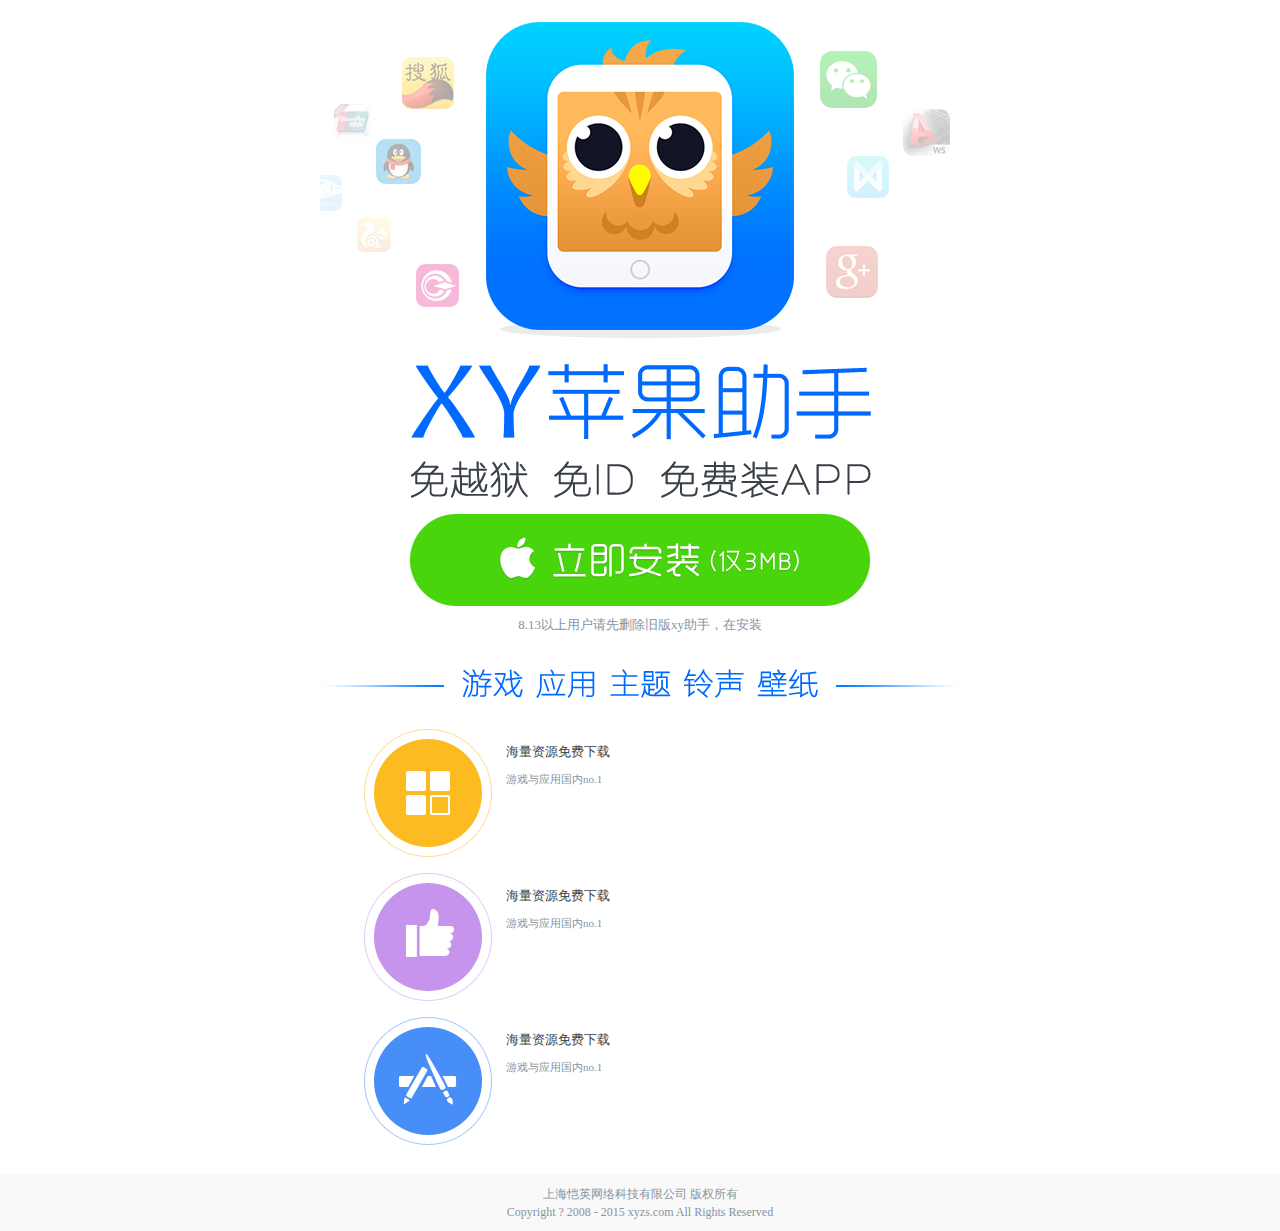
<file: mobile/index.html>
<!DOCTYPE html>
<html>
	<head>
		<meta charset="UTF-8">
		<meta  name="viewport" content="width=320,minium-scale=0.5,maximum-scale=2.0,user-scalable=no"/>
		<!-- 禁止读取缓存 -->
	<meta http-equiv="Cache-Control" content="no-cache">
	<meta http-equiv="pragma" content="no-cache">
	<meta http-equiv="expires" content="0">
	<!-- 网页中的电话，邮件，地址不会点击自动拨号或发送邮件 -->
	<meta name="format-detection" content="telephone=no, address=no,email=no">
	<!-- 是否删除默认的苹果工具栏和菜单栏 -->
	<meta name="apple-mobile-web-app-capable" content="yes">
	<!-- 控制手机状态栏显示样式 -->
	<meta name="apple-mobile-web-app-status-bar-style" content="black-translucent">
		<title>xy苹果助手</title>
		<style type="text/css">
			
	
		@import url("index-pc.css") only screen and (min-width:768px);
			@import url(" index.css") only screen and (max-width:768px);
			</style>
	</head>
	<body>
		<!--最外容器开始-->
		<div class="wrapper">
			<!--logo开始-->
			<div class="loge">
				<img src="images/logo.png"/>
			</div>
			<!--logo结束-->
			<!--安装按钮开始-->
			<a href="#" class="lijianzhuang">
				<img src="images/lijianzhuang.png"/>
			</a>
			<!--安装按钮结束-->
			<p class="tishi">
				8.13以上用户请先删除旧版xy助手，在安装
			</p>
			<img src="images/zhuti.png" class="zhuti"/>
			<ul class="list">
				<li>
					<img src="images/ziyuan.png"/>
					<div class="biaotitxt">
						<h1>海量资源免费下载</h1>
						<p>游戏与应用国内no.1</p>
					</div>
				</li>
		
				<li>
					<img src="images/bianjituandui.png"/>
					<div class="biaotitxt">
						<h1>海量资源免费下载</h1>
						<p>游戏与应用国内no.1</p>
					</div>
				</li>
		
			
				<li>
					<img src="images/tieheyonghu.png"/>
					<div class="biaotitxt">
						<h1>海量资源免费下载</h1>
						<p>游戏与应用国内no.1</p>
					</div>
				</li>
			</ul>
			<footer>
				<p>上海恺英网络科技有限公司  版权所有</p>
				<p>Copyright ? 2008 - 2015 xyzs.com All Rights Reserved</p>
			</footer>
		</div>
		
		<!--最外层容器结束-->
	</body>
</html>
</file>
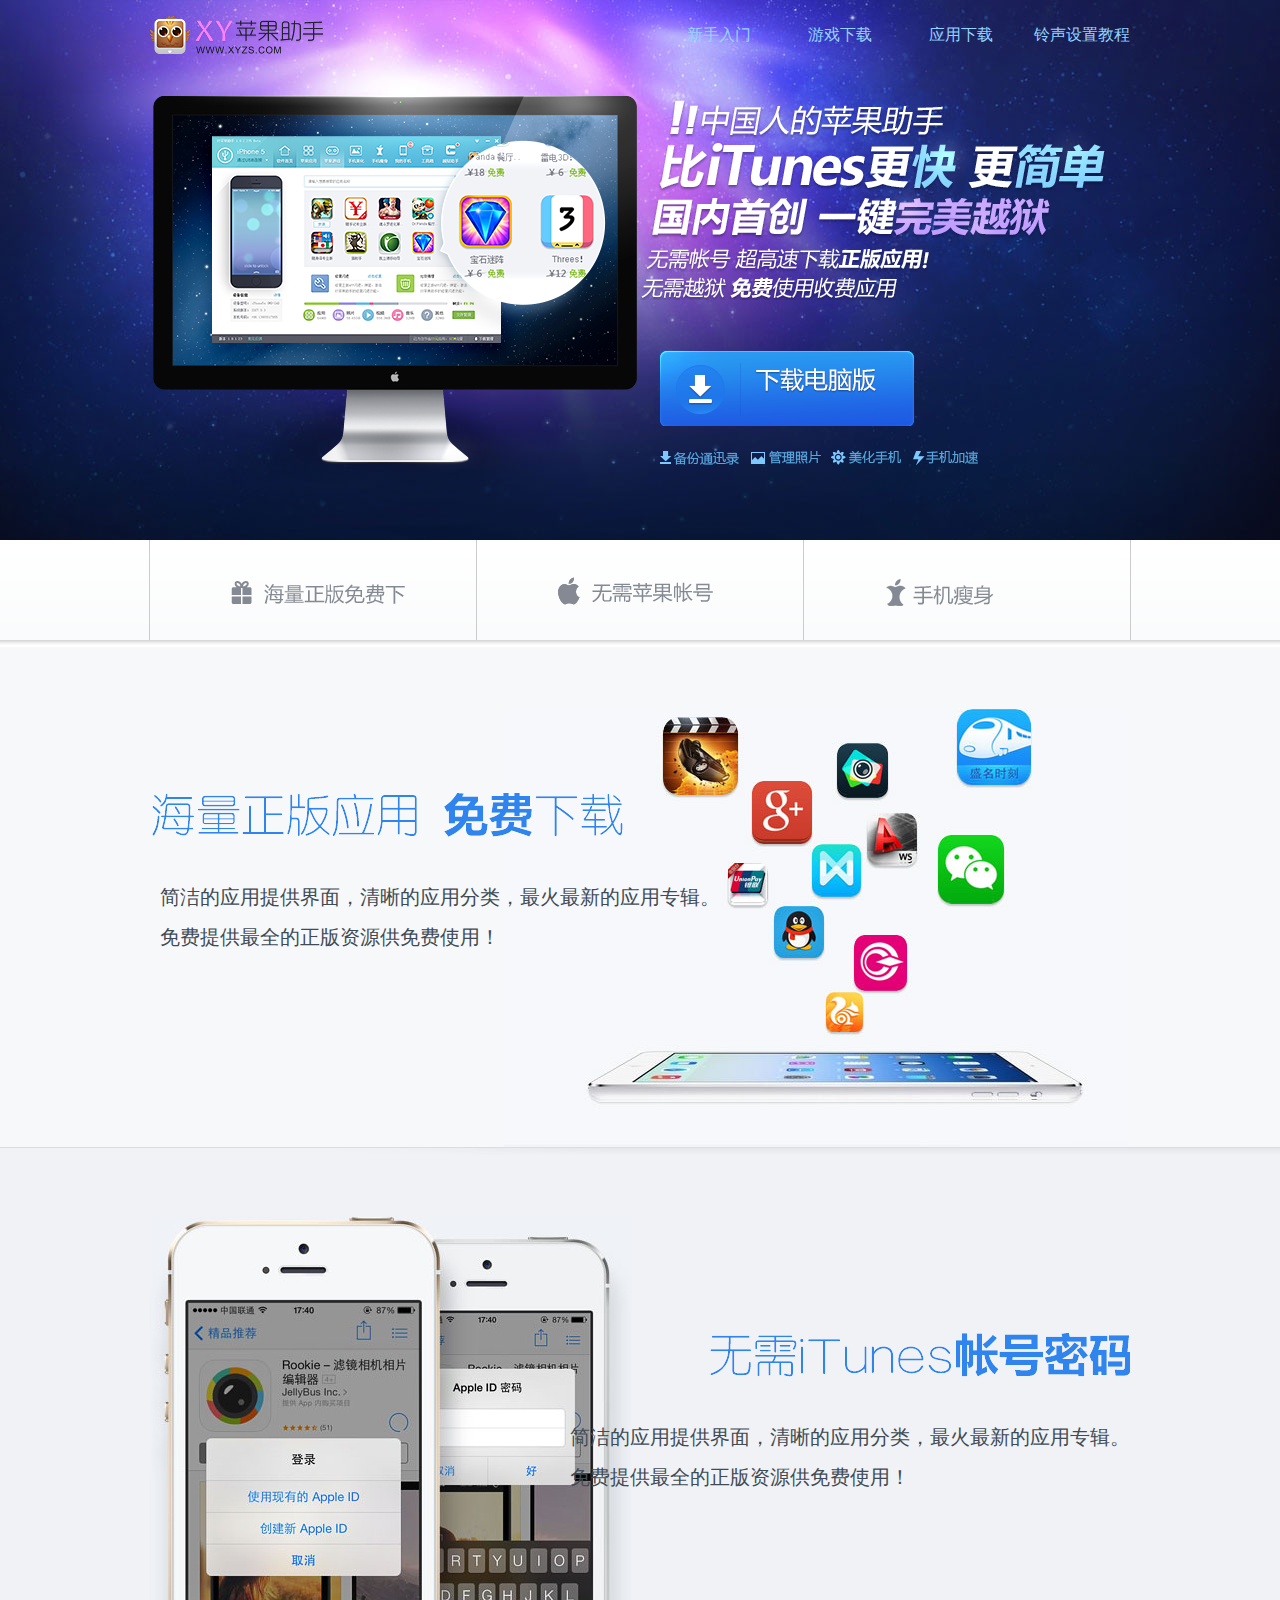
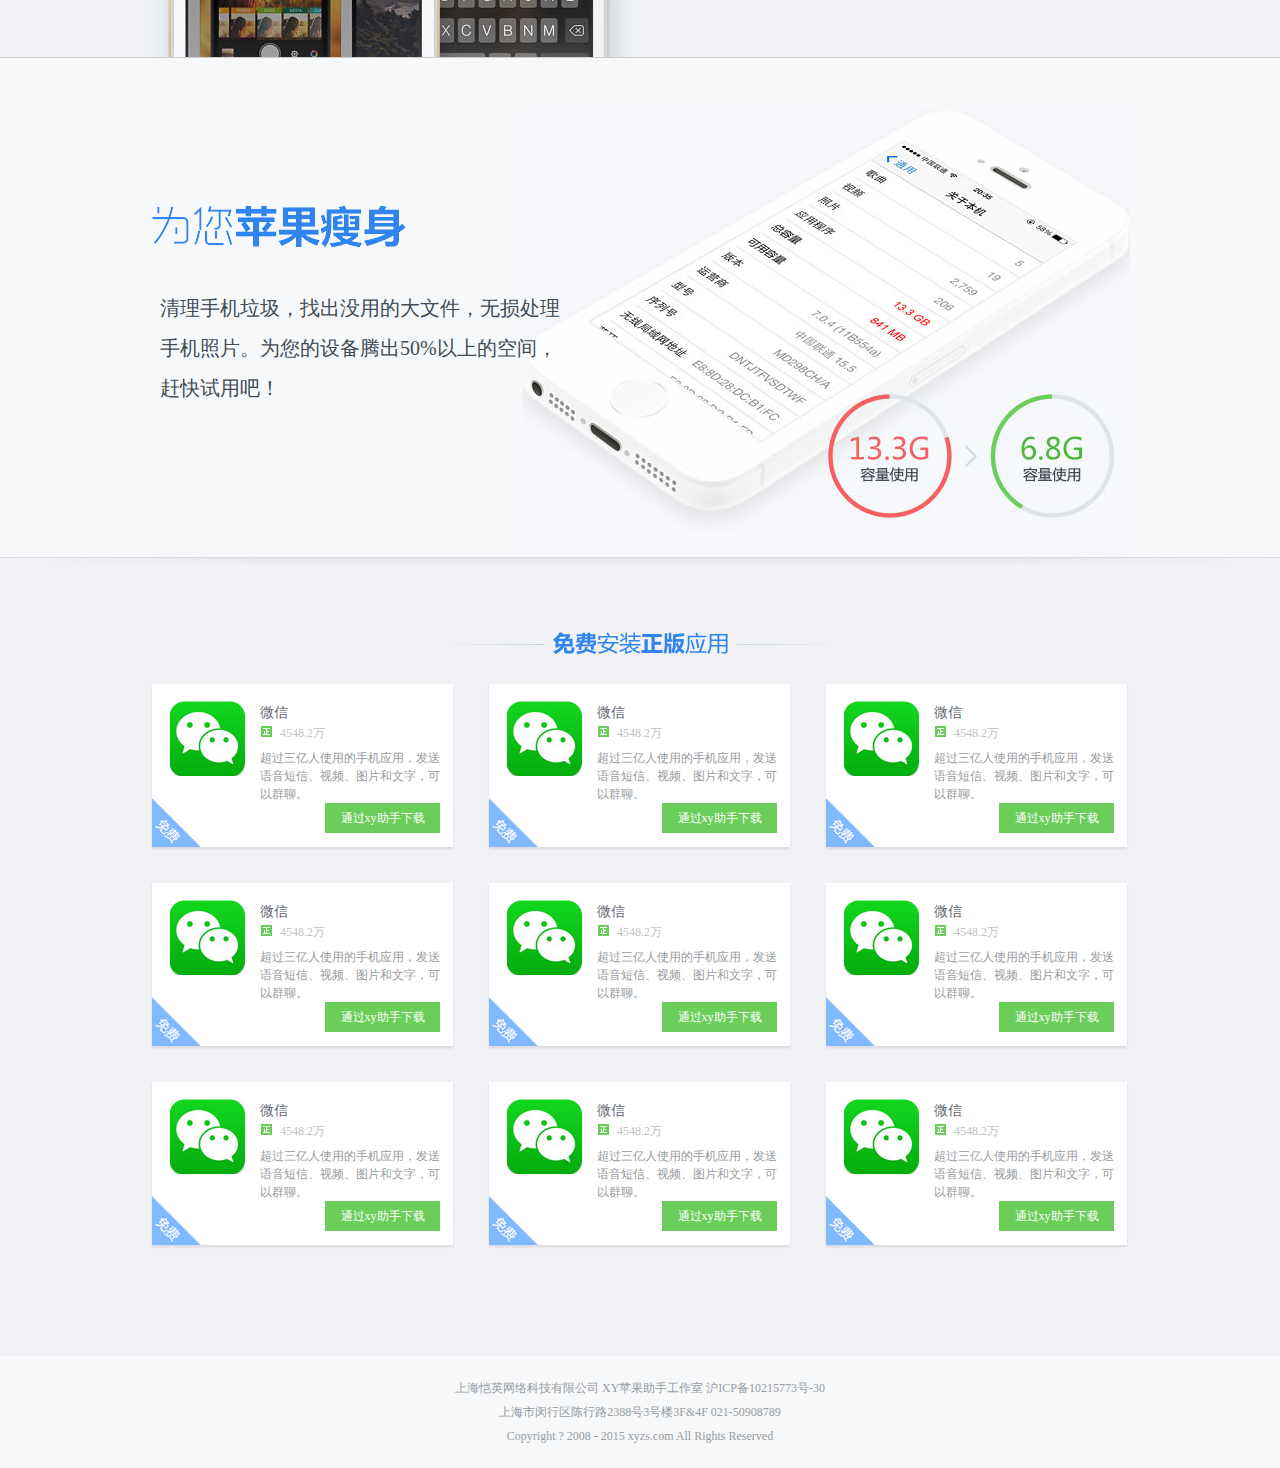
<file: pc/index.html>
<!DOCTYPE html>
<html>
	<head>
		<meta charset="UTF-8">
		<title>xy苹果助手官网</title>
		 <link rel="stylesheet" type="text/css" href="css/index.css" />
		 <link rel="stylesheet" type="text/css" href="js/wow/animate.css"/>
	</head>
	<body>
		<!--logo开始-->
		<div class="logo">
			<a href="http://www.xyzs.com" target="_blank">xy苹果助手</a>
			<p>
				<a href=""><span>铃声设置教程</span></a>
				<a href=""><span>应用下载</span></a>
				<a href=""><span>游戏下载</span></a>
				<a href=""><span>新手入门</span></a>
			</p>
		</div>
		<!--logo结束-->
		<!--主内容区-->
		<div class="wrapper">
			<!--banner开始-->
			<div class="banner">
				<div class="banner-center">
					<div class="back-img1 wow bounceIn">
						
					</div>
					<div class="back-img2 wow bounceInRight" >
						<div class="back-img2_1 wow bounceInDown">
							<!--中国人苹果助手-->
						</div>
						<a href="#">
							<!--下载电脑版-->
						</a>
						<span>
							<!--备份通讯 管理照片。。。。-->
						</span>
					</div>
				</div>
			</div>
			<!--banner结束-->
			<!--导航条开始-->
			<div class="nav-wrap">
				<ul class="nav">
					<li class="intro"><a href="#post-intro">海量正版下载</a></li>
					<li class="usage"><a href="#post-usage">无需苹果账号</a></li>
					<li class="choice"><a href="#choiceness">手机瘦身</a></li>
				</ul>
			</div>
			<!--导航条结束-->
			<!--海量正版免费下区域开始-->
			<div id="post-intro" class="post-intro ">
				<div class="download">
				<h1>海量正版免费应用 免费下载</h1>
				<p>
					简洁的应用提供界面，清晰的应用分类，最火最新的应用专辑。
					<br	/>
                                                  免费提供最全的正版资源供免费使用！

				</p>
				</div>
			</div>
			<!--海量正版免费下区域结束-->
			<!--无需苹果账号区域开始-->
			<div id="post-usage" class="post-usage">
				<div class="jianbian">
					<!--渐变分割条-->
				</div>
				<div class="non-pwd">
				<h1>无需苹果账号密码</h1>
				<p>
					简洁的应用提供界面，清晰的应用分类，最火最新的应用专辑。
					<br	/>
                                                  免费提供最全的正版资源供免费使用！

				</p>
				</div>
			</div>
			<!--无需苹果账号区域结束-->
			<!--手机瘦身-->
			<div id="choiceness" class="choiceness">
				<div class="border">
					
				</div>
				<div class="app_thin">
					<h1>为您的苹果瘦身</h1>
					<p>清理手机垃圾，找出没用的大文件，无损处理
						<br />
                                                        手机照片。为您的设备腾出50%以上的空间，
                       <br />
                                                       赶快试用吧！
</p>
				</div>
			</div>
				<!--手机瘦身-->
				<!--安装正版应用区域开始-->
				<div class="free-app">
					<h1>免费安装正版应用</h1>
					<div class="free-app1">
						<ul>
							<li>
								<div class="free_app_bg">
									<div class="free_app_icon">
										<img src="images/weixin_icon.jpg"/>
									</div>
									<div class="free_app_download">
										<h2>微信</h2>
										<div class="free_app_num">
											4548.2万
										</div>
										<p>
											超过三亿人使用的手机应用，发送语音短信、视频、图片和文字，可以群聊。
											

										</p>
										<a href="#" class="btn_load">通过xy助手下载</a>
									</div>
								</div>
							</li>
							<li>
								<div class="free_app_bg">
									<div class="free_app_icon">
										<img src="images/weixin_icon.jpg"/>
									</div>
									<div class="free_app_download">
										<h2>微信</h2>
										<div class="free_app_num">
											4548.2万
										</div>
										<p>
											超过三亿人使用的手机应用，发送语音短信、视频、图片和文字，可以群聊。
											

										</p>
										<a href="#" class="btn_load">通过xy助手下载</a>
									</div>
								</div>
							</li>
							<li>
								<div class="free_app_bg">
									<div class="free_app_icon">
										<img src="images/weixin_icon.jpg"/>
									</div>
									<div class="free_app_download">
										<h2>微信</h2>
										<div class="free_app_num">
											4548.2万
										</div>
										<p>
											超过三亿人使用的手机应用，发送语音短信、视频、图片和文字，可以群聊。
											

										</p>
										<a href="#" class="btn_load">通过xy助手下载</a>
									</div>
								</div>
							</li>
							<li>
								<div class="free_app_bg">
									<div class="free_app_icon">
										<img src="images/weixin_icon.jpg"/>
									</div>
									<div class="free_app_download">
										<h2>微信</h2>
										<div class="free_app_num">
											4548.2万
										</div>
										<p>
											超过三亿人使用的手机应用，发送语音短信、视频、图片和文字，可以群聊。
											

										</p>
										<a href="#" class="btn_load">通过xy助手下载</a>
									</div>
								</div>
							</li>
							<li>
								<div class="free_app_bg">
									<div class="free_app_icon">
										<img src="images/weixin_icon.jpg"/>
									</div>
									<div class="free_app_download">
										<h2>微信</h2>
										<div class="free_app_num">
											4548.2万
										</div>
										<p>
											超过三亿人使用的手机应用，发送语音短信、视频、图片和文字，可以群聊。
											

										</p>
										<a href="#" class="btn_load">通过xy助手下载</a>
									</div>
								</div>
							</li>
							<li>
								<div class="free_app_bg">
									<div class="free_app_icon">
										<img src="images/weixin_icon.jpg"/>
									</div>
									<div class="free_app_download">
										<h2>微信</h2>
										<div class="free_app_num">
											4548.2万
										</div>
										<p>
											超过三亿人使用的手机应用，发送语音短信、视频、图片和文字，可以群聊。
											

										</p>
										<a href="#" class="btn_load">通过xy助手下载</a>
									</div>
								</div>
							</li>
							<li>
								<div class="free_app_bg">
									<div class="free_app_icon">
										<img src="images/weixin_icon.jpg"/>
									</div>
									<div class="free_app_download">
										<h2>微信</h2>
										<div class="free_app_num">
											4548.2万
										</div>
										<p>
											超过三亿人使用的手机应用，发送语音短信、视频、图片和文字，可以群聊。
											

										</p>
										<a href="#" class="btn_load">通过xy助手下载</a>
									</div>
								</div>
							</li>
							<li>
								<div class="free_app_bg">
									<div class="free_app_icon">
										<img src="images/weixin_icon.jpg"/>
									</div>
									<div class="free_app_download">
										<h2>微信</h2>
										<div class="free_app_num">
											4548.2万
										</div>
										<p>
											超过三亿人使用的手机应用，发送语音短信、视频、图片和文字，可以群聊。
											

										</p>
										<a href="#" class="btn_load">通过xy助手下载</a>
									</div>
								</div>
							</li>
							<li>
								<div class="free_app_bg">
									<div class="free_app_icon">
										<img src="images/weixin_icon.jpg"/>
									</div>
									<div class="free_app_download">
										<h2>微信</h2>
										<div class="free_app_num">
											4548.2万
										</div>
										<p>
											超过三亿人使用的手机应用，发送语音短信、视频、图片和文字，可以群聊。
											

										</p>
										<a href="#" class="btn_load">通过xy助手下载</a>
									</div>
								</div>
							</li>
						</ul>
					</div>
				</div>
				<!--安装正版应用区域结束-->
				<!--网页底部-->
				<div class="footer">
					<p>
						上海恺英网络科技有限公司 XY苹果助手工作室 沪ICP备10215773号-30
					</p>
					<p>
					上海市闵行区陈行路2388号3号楼3F&4F 021-50908789
					</p>
					<p>
						Copyright ? 2008 - 2015 xyzs.com All Rights Reserved
					</p>
				</div>
		</div>
		<!--网页底部结束-->
					<!--主内容结束-->
					<!--返回底部按键-->
					<div id="topcontrol">
						<img src="images/top.gif"/>
					</div>
					<script src="js/jquery.js"></script>
					<script type="text/javascript" src="js/index.js">
						</script>
						<script src="js/wow/wow.js"></script>
					<script>
						if (!(/msie [6|7|8|9]/i.test(navigator.userAgent))){
	                    var w = new WOW()
	                        w.init();
};

					</script>
	</body>
</html>
</file>
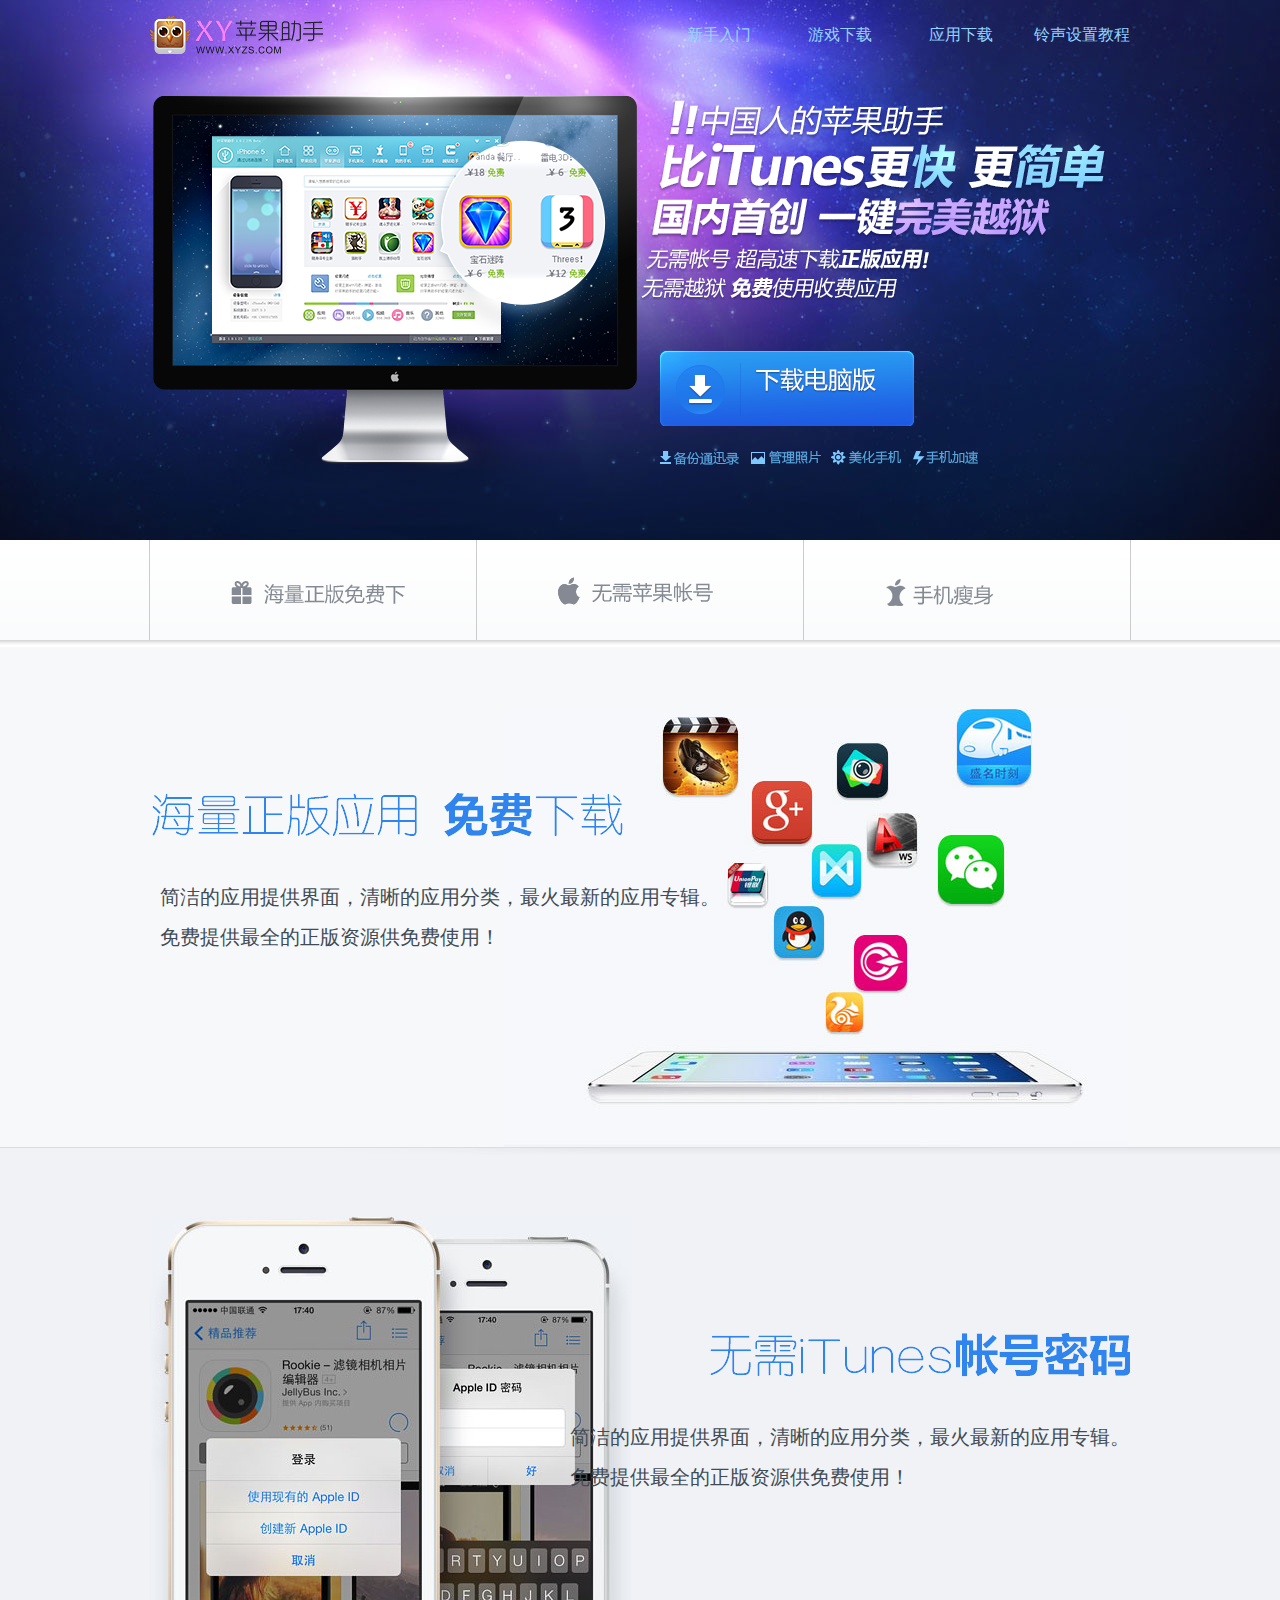
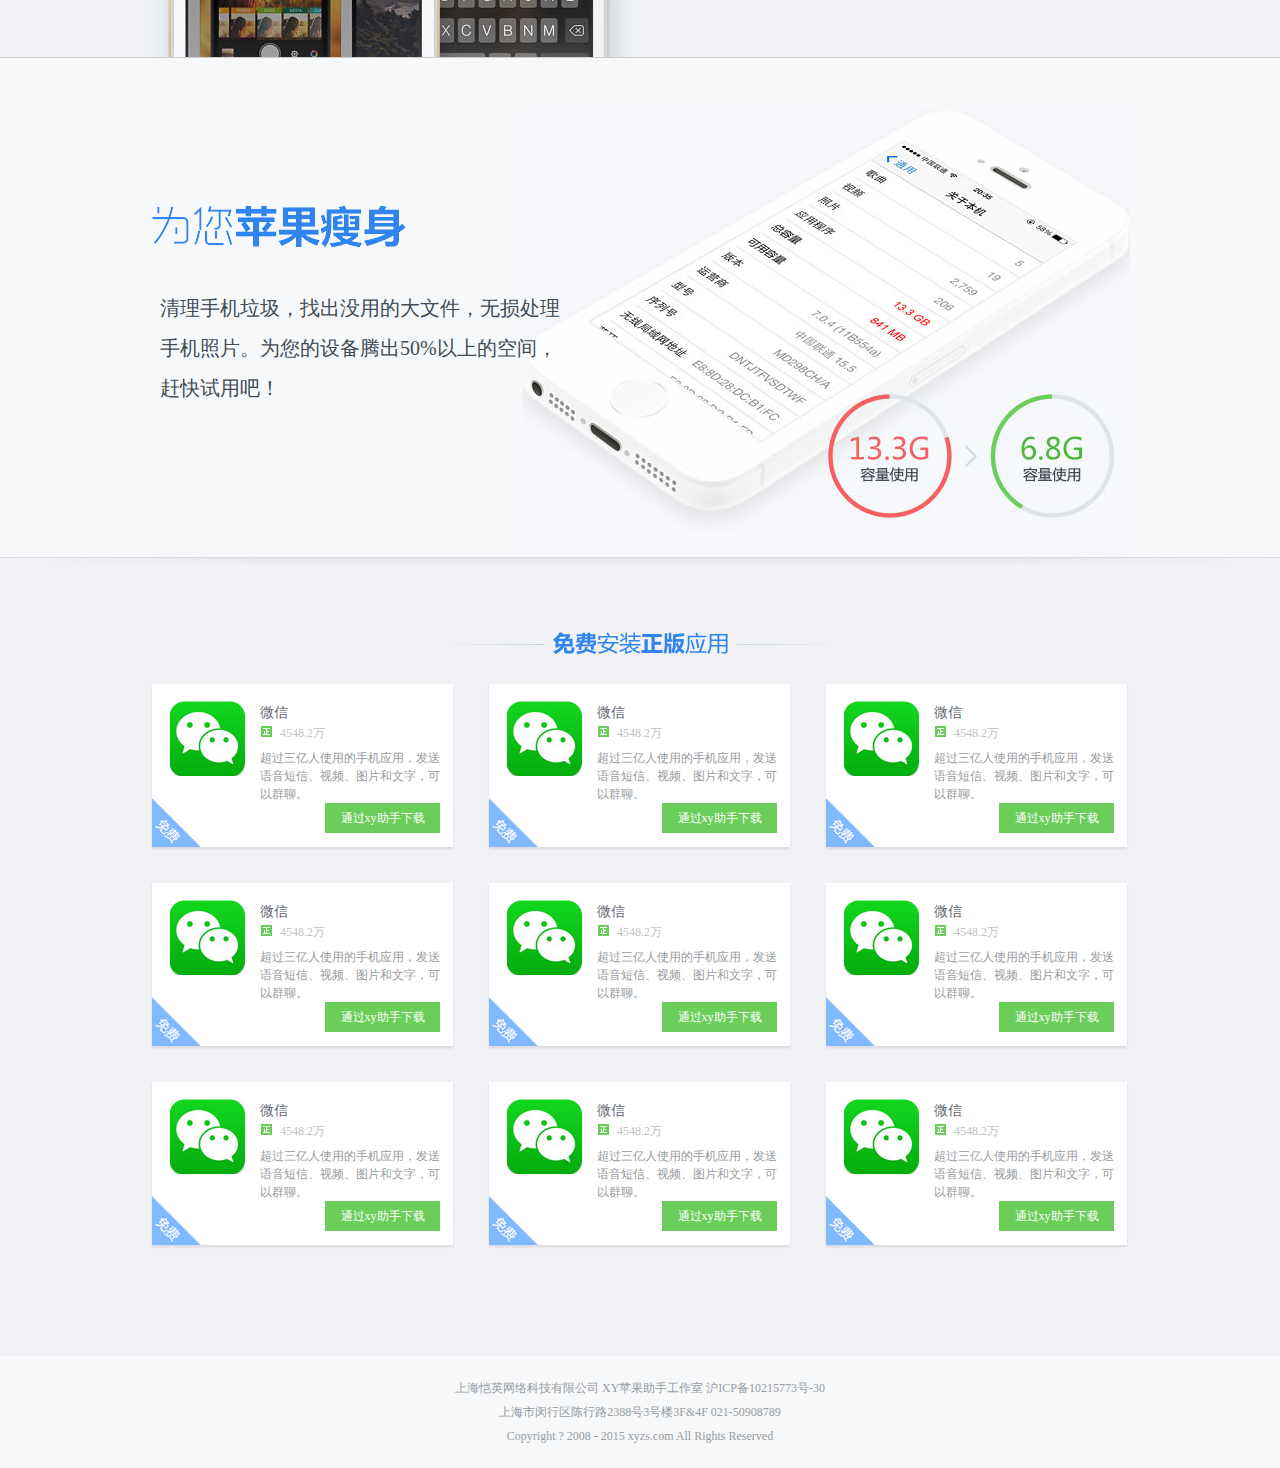
<file: main.html>
<!DOCTYPE html>
<html>
	<head>
		<meta charset="UTF-8">
		<title></title>
	</head>
	<body>
		<script>
			//判断当前浏览器是移动端，pad，pc端,跳转到移动版或pc版
			var  agent = navigator.userAgent.toLowerCase();//获得客户端的消息
			
			if(
				agent.indexOf('iphone')!=-1||agent.indexOf('android')!=-1){
					location.href='mobile/index.html';
				}else{
					location.href='pc/index.html';
				}
				
			
		</script>
	</body>
</html>
</file>
<file: pc/css/index.css>
@charset "utf-8";
*{
	margin: 0;
	padding: 0;
}
body{
	font-family: "微软雅黑";
	
}
ul,li{
	list-style: none;
}
a{
	text-decoration: none;
}
/*logo区域*/
.logo {
	width: 980px;
	height: 40px;
	padding-top:15px;
	margin: 0 auto;
	position: relative;
	z-index: 1;
	
}
/*logo图片*/
.logo > a {
	width: 174px;
	height: 40px;
	display: block;
	background: url(../images/logo.png) no-repeat;
	float: left;
	text-indent: -9999px;
}
.logo p {
	float: right;
	height: 40px;
}
.logo p a{
	width: 96px;
	height: 40px;
	line-height: 40px;
	text-align: center;
	float: right;
	color: #95d3ff;
	margin-left:25px;
}
.logo p a:hover{
background: url(../images/downloadHeader.png) no-repeat;
}
/*主内容区*/
.wrapper{
	width: 100%;
	min-height: 1000px;
	position: absolute;
	margin-top:-55px ;
}
/*banner*/
.banner{
	height: 540px;
	background: url(../images/top_bg.jpg) no-repeat center;
}
.banner-center{
	width: 980px;
	height: 540px;
	margin: 0 auto;
	overflow: hidden;
	
}
.banner .banner-center .back-img1{
	width: 490px;
	height: 540px;
	float: left;
	background: url(../images/bg_top_cinema_0.png) no-repeat center;
}
.banner .banner-center .back-img2{
	width: 490px;
	height: 540px;
	float: left;
	position: relative;
	top: 100px;
	
}
.banner .back-img2_1{
	width: 480px;
	height: 200px;
	background: url(../images/img.png) no-repeat;
}
.banner .back-img2 a{
	display: block;
	width: 255px;
    height: 76px;
    background: url(../images/img.png) no-repeat -14px -205px;
    margin-top: 50px;
    margin-left: 20px;
}
.banner .back-img2 span{
   display: block;
   width: 335px;
   height: 44px;
    background: url(../images/img.png) no-repeat -14px -287px;
    margin-left:20px ;
}
/*导航条区域*/
.nav-wrap{
	width: 100%;
	height: 107px;
	position: relative;
	top: 0;
	background: url(../images/nav_wrap_bg.png) repeat-x;
}
.nav-wrap .nav{
	width: 980px;
	height: 100px;
	margin: 0 auto;
	border-left: 1px  solid #CCCCCC;
	border-right: 1px solid #CCCCCC;
}
.nav-wrap .nav li{
	width: 326px;
	height: 100px;
	float: left;
	cursor: pointer;
}
.nav-wrap .nav li a{
	display: block;
	height: 100px;
	line-height: 100px;
	text-indent: -9999px;
}
/*海量正版免费下载*/
.intro{
	background: url(../images/nav_wrap_icon.png) no-repeat 80px -38px;
}
.intro:hover{
	background: url(../images/nav_wrap_icon.png) no-repeat 81px 40px;
}
.intro.active{
	background: url(../images/nav_wrap_icon.png) no-repeat 81px 40px;
}
/*无需苹果账号导航*/
.usage{
	background: url(../images/nav_wrap_icon.png) no-repeat 81px -194px;
border-left: 1px  solid #CCCCCC;
border-right:1px  solid #CCCCCC; 
}
.usage:hover{
	background: url(../images/nav_wrap_icon.png) no-repeat 81px -118px;

}
.usage.active{
	background: url(../images/nav_wrap_icon.png) no-repeat 81px -118px;

}
/*手机瘦身*/
.choice{
	background: url(../images/nav_wrap_icon.png) no-repeat 80px -353px;

}
.choice:hover{
	background: url(../images/nav_wrap_icon.png) no-repeat 81px -275px;

}
.choice.active{
	background: url(../images/nav_wrap_icon.png) no-repeat 81px -275px;

}
/*海量正版*/
.post-intro{
	height: 500px;
	background: #f6f8fa;
}
.post-intro .download{
	width: 980px;
	height: 355px;
	padding-top: 145px;
	margin: 0 auto;
	background: url(../images/free.jpg) no-repeat bottom right;
	
}
.post-intro .download h1{
	height: 45px;
	background: url(../images/img.png) no-repeat 1px -340px;
	text-indent: -999999px;
}
.post-intro .download p{
	line-height: 200%;
	font-size: 20px;
	color: #414b54;
	padding: 40px 0 0 10px;
}
/*无需苹果账号区域*/
.post-usage{
	height: 510px;
background: #f0f2f6;
}
.post-usage .jianbian{
	height: 10px;
	background: url(../images/jianbian_bg.jpg);
}
.post-usage .non-pwd{
	width: 980px;
	height: 325px;
	padding-top:175px ;
	margin: 0 auto;
	background: url(../images/none_pwd.jpg) no-repeat bottom left;
}
.post-usage .non-pwd h1{
	width: 440px;
	height: 45px;
	float: right;
	background: url(../images/img.png) no-repeat 20px -391px;
		text-indent: -999999px;
}
.post-usage .non-pwd p{
	line-height: 200%;
	font-size: 20px;
	color: #414b54;
	padding: 40px 0 0 10px;
	clear: both;
	float: right;
}
/*手机瘦身*/
.choiceness{
	height: 500px;
	background: #F6F8FA;
	
}
.choiceness .border{
	border-top: 1px solid #CCCCCC;
}
.choiceness .app_thin{
	width: 980px;
	height: 350px;
	padding-top:145px;
	background: url(../images/thin.jpg) no-repeat right bottom;
	margin: 0 auto ;
}
.choiceness .app_thin h1{
	height: 45px;
	background: url(../images/img.png) no-repeat 1px -438px;
		text-indent: -999999px;
}
.choiceness .app_thin p{
	line-height: 200%;
	font-size: 20px;
	color: #414b54;
	padding: 40px 0 0 10px;

}
/*免费安装正版应用*/
.free-app{
	padding: 75px 0;
	background: url(../images/jianbian_bg.jpg) no-repeat center top #f0f2f6;
}
.free-app h1{
	width: 440px;
	height: 22px;
	background: url(../images/img.png) no-repeat 1px -488px;
	margin: 0 auto;
	text-indent: -99999px;
}
.free-app .free-app1{
	width: 980px;
	padding-top:30px ;
	margin:0 auto ;
	overflow: hidden;
}
.free-app .free-app1 ul{
	width: 1012px;
	
}
.free-app .free-app1 ul li{
	width: 305px;
	height: 167px;
	margin-right:32px ;
	margin-bottom:32px ;
	float: left;
	background: url(../images/free_app_bg.png) no-repeat;
}

.free-app .free-app1 .free_app_bg{
	width: 275px;
	height: 150px;
	padding: 17px 15px 0px 15px;
}
.free-app .free-app1 .free_app_icon{
	width: 75px;
	height: 75px;
	float: left;
	padding: 0 5px;
	
}

.free-app .free-app1 .free_app_download {
	width: 180px;
	padding-left: 10px;
	float: left;
	
}

.free-app .free-app1 .free_app_download h2 {
	font-size: 14px;
	line-height: 24px;
	color: #676974;
	font-weight: normal;
	
}

.free-app .free-app1 .free_app_download  .free_app_num {
	font-size: 12px;
	height: 24px;
	color: #c1c3c7;
	background: url(../images/img.png) no-repeat -344px -240px;
	text-indent: 20px;
}

.free-app .free-app1 .free_app_download p {
	font-size: 12px;
	color: #989ba0;
	line-height: 150%;
	max-height: 60px;
	overflow: hidden;
}

.free-app .free-app1 .free_app_download a {
	display: block;
	width: 115px;
	height: 30px;
	line-height: 30px;
	color: #FFFFFF;
	background: #6bce5a;
	font-size: 12px;
	text-align: center;
	float: right;
}

/*网页底部
 */
.footer{
	background: #F6F8FA;
	font-size: 12px;
	line-height: 200%;
	text-align: center;
	padding: 20px;
	color: #989BA0;
}
/*回到顶部*/
#topcontrol{
	position: fixed;
right: 5px;
bottom: 80px;
cursor: pointer;
display: none;
}
#topcontrol img{
	display: block;
}
/*fixed样式*/
.fix{
	position: fixed!important;
}
</file>
